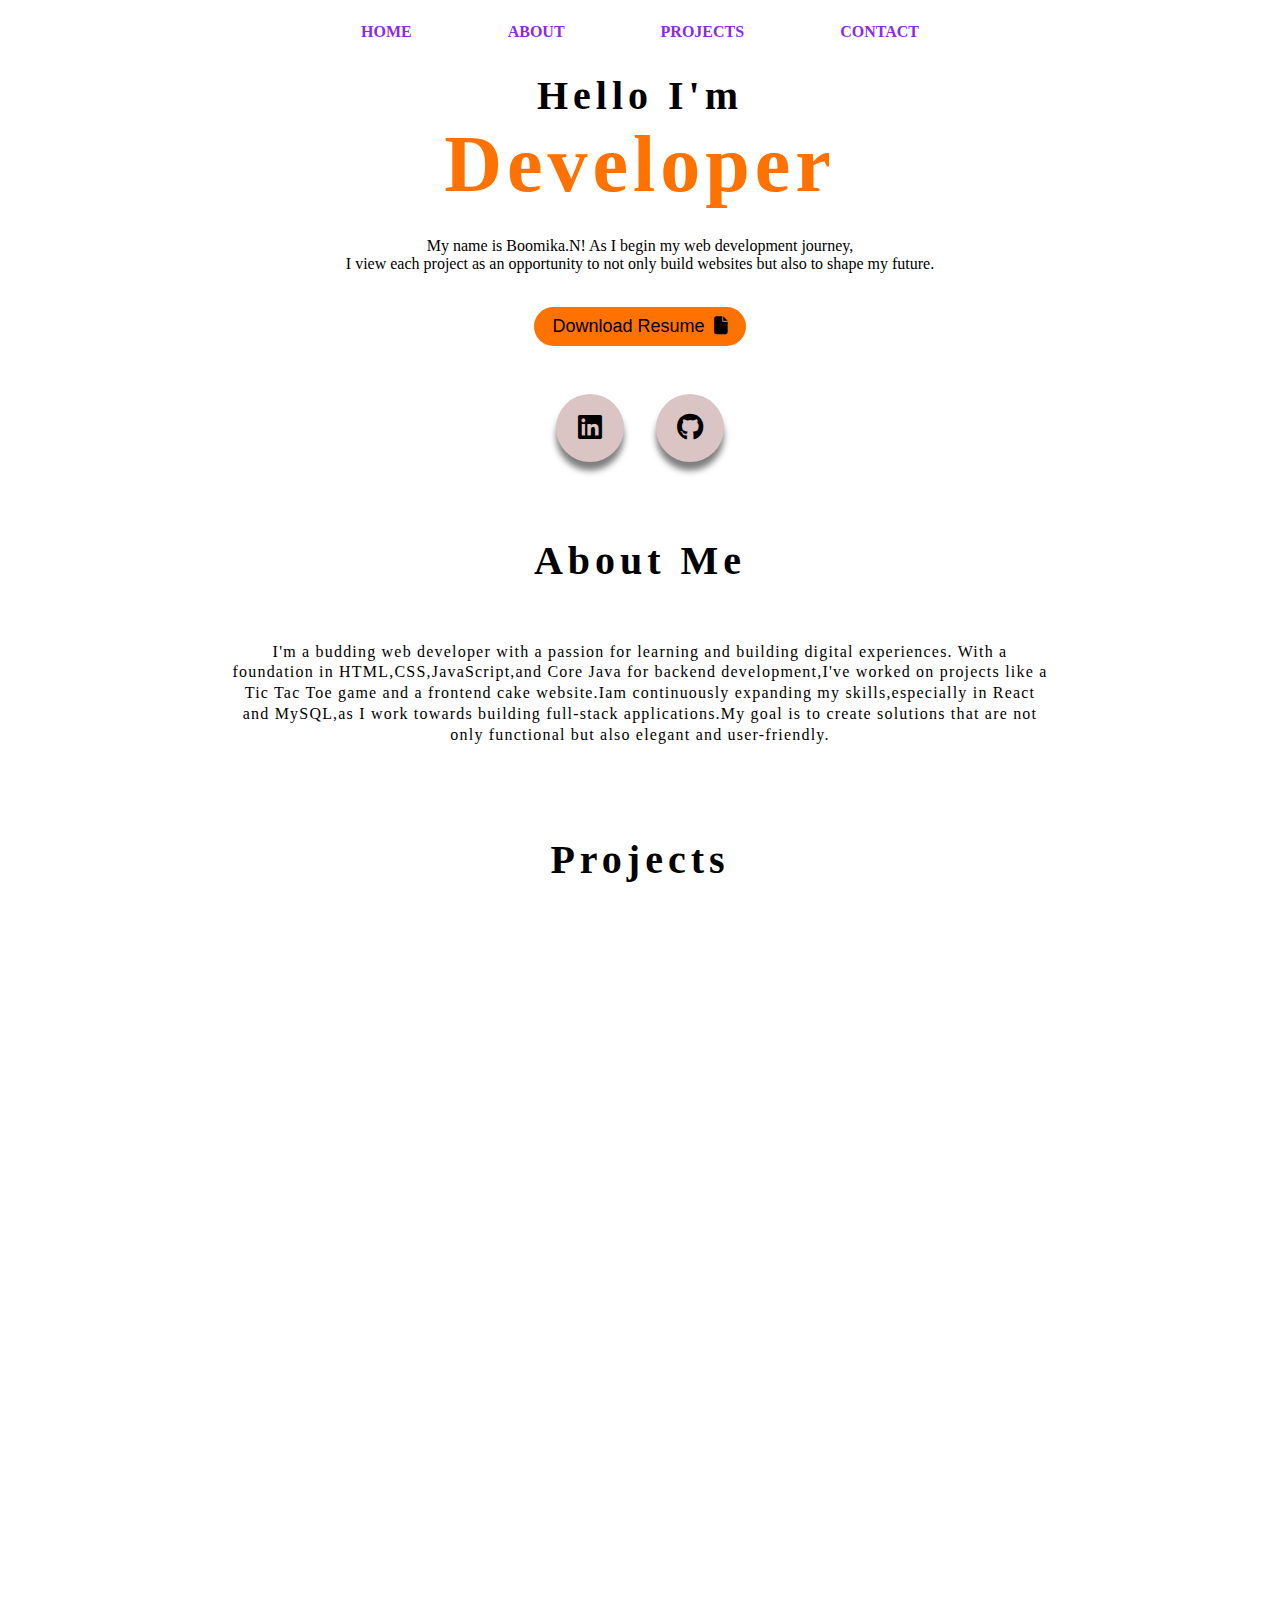
<file: index.html>
<!DOCTYPE html>
<html lang="en">
<head>
    <meta charset="UTF-8">
    <meta name="viewport" content="width=device-width, initial-scale=1.0">
    <title>My Portfolio</title>
    <link rel="stylesheet" href="style.css">
    <link rel="stylesheet" href="https://cdnjs.cloudflare.com/ajax/libs/font-awesome/6.6.0/css/all.min.css">
    <link href="https://cdn.jsdelivr.net/npm/bootstrap@5.0.2/dist/css/bootstrap.min.css" rel="stylesheet" 
    integrity="sha384-EVSTQN3/azprG1Anm3QDgpJLIm9Nao0Yz1ztcQTwFspd3yD65VohhpuuCOmLASjC" crossorigin="anonymous">
    
</head>
<body>
    <!-- home -->
    <section class="home" id="home">
    <div class="container">
        <nav class="navbar">
            <div class="nav-content">
                <ul>
                    <li><a href="#home">HOME</a></li>
                    <li><a href="#about">ABOUT</a></li>
                    <li><a href="#projects">PROJECTS</a></li>
                    <li><a href="#contact">CONTACT</a></li>
                </ul>
            </div>
        </nav>
    </div>

    <div class="content">
        <h1>Hello I'm<br><span>Developer</span></h1>
        <p class="para">My name is Boomika.N! As I begin my web development journey,<br> I view each project 
            as an opportunity to not only build websites but also
            to shape my future. </p>
        
        <button class="btn"><a href="#">Download Resume</a>
            <i class="fa-solid fa-file"></i>
        </button>
    </div>

    <div class="social-menu">
        <ul>
            <li><a href="https://www.linkedin.com/in/boomika-nandhan-b48086274">
                <i class="fa-brands fa-linkedin"></i></a></li>
            <li><a href="https://github.com/Boomika1702"><i class="fa-brands fa-github"></i></a></li>
        </ul>
    </div>
    </section>

    <!-- about -->
    <section class="about" id="about">
        <div class="aboutme">
            <h1>About Me</h1><br>
            <p id="para1">I'm a budding web developer with a passion for learning and building digital experiences. With a foundation in HTML,CSS,JavaScript,and Core Java for backend development,I've worked on projects like a Tic Tac Toe game and a frontend cake website.Iam continuously expanding my skills,especially in React and MySQL,as I work towards building full-stack applications.My goal is to create solutions that are not only functional but also elegant and user-friendly.</p>
                                
        </div>
    </section>
    
    <!-- project box  -->
    <section class="projects" id="projects">
        <div class="project-header">
            <h1>Projects</h1>
        </div>
        
        <div class="d-flex justify-content-center flex-wrap"> 
            <div class="col-md-3 d-flex"> 
               <div class="card" style="width: 18rem; border: none; ">
                  <div class="card-body" style="border: 2px solid #ff7200; border-radius: 8px;" >
                    <h3 class="card-title">Cake Website Project</h3>
                      <p class="card-text">The cake website project is built using Java, MySQL, JSP, Servlet, HTML, CSS, offering
                        features like a home page, category, about and contact sections. Users can register,
                        log in and send messages through the platform. While the "Add to Cart" feature is included,
                        it is still under development to complete the shopping experience. This project
                        demonstrates full-stack development skills, combining front-end design with back-end functionality.</p>
                  </div>
                </div>
            </div>

            <div class="col-md-3 d-flex"> 
                <div class="card" style="width: 18rem; border: none; ">
                   <div class="card-body" style="border: 2px solid #ff7200; border-radius: 8px;" >
                     <h3 class="card-title">Personal Portfolio Website</h3>
                       <p class="card-text">A Personal portfolio website built using HTML5 and CSS3, showcasing my skills
                        and experience in web development. This online platform provides an overview of my
                        background, highlights my notable projects, and offers a simple way to get in touch.</p>
                   </div>
                 </div>
             </div>
        

        <div class="col-md-3 d-flex"> 
            <div class="card" style="width: 18rem; border: none; ">
               <div class="card-body" style="border: 2px solid #ff7200; border-radius: 8px;" >
                 <h3 class="card-title">E-Commerce Website</h3>
                   <p class="card-text">TrendWave is a user-friendly E-Commerce website built with React, HTML, and CSS. 
                    It offers features such as user authentication, product categories (including Electronics, Jewelry, and Men’s
                     and Women’s Clothing), and a secure “Pay Now” button for authenticated users. 
                    The site seamlessly integrates with APIs to enhance the shopping experience.</p>
               </div>
             </div>
         </div>
    </div>
        
    </section>

     <!-- contact-box -->
      <section class="contact" id="contact">
        <div class="contact-info">
            <h1>Contact</h1>
            
            <a href="mailto: boomikanandhan17@gmail.com">
               <i class="fa-solid fa-envelope"></i>
            </a>
            <a href="tel: 9962763342">
                <i class="fa-solid fa-phone"></i>
            </a>
        </div>
      </section>
</main>

<!-- footer -->
 <footer>
    <div class="middle-footer">
        <ul class="footer-menu">
            <li class="footer_menu_list">
                <a href="#home">Home</a>
            </li>
            <li class="footer_menu_list">
                <a href="#about">About</a>
            </li>
            <li class="footer_menu_list">
                <a href="#projects">Projects</a>
            </li>
            <li class="footer_menu_list">
                <a href="#contact">Contact</a>
            </li>
        </ul>
    </div>

    <div class="footer-social-icons">
       <div class="icon"><a href="https://www.linkedin.com/in/boomika-nandhan-b48086274">
        <i class="fa-brands fa-linkedin"></i></a></div>
       <div class="icon1"><a href="https://github.com/Boomika1702">
        <i class="fa-brands fa-github"></i></a></div>
    </div>
    
    <div class="bottom-footer">
        <p>Copyright &copy; <a href="#home" style="text-decoration:none;">Boomika.N</a>
        - All rights reserved 2024</p>
    </div>
 </footer>

</body>
</html>
</file>
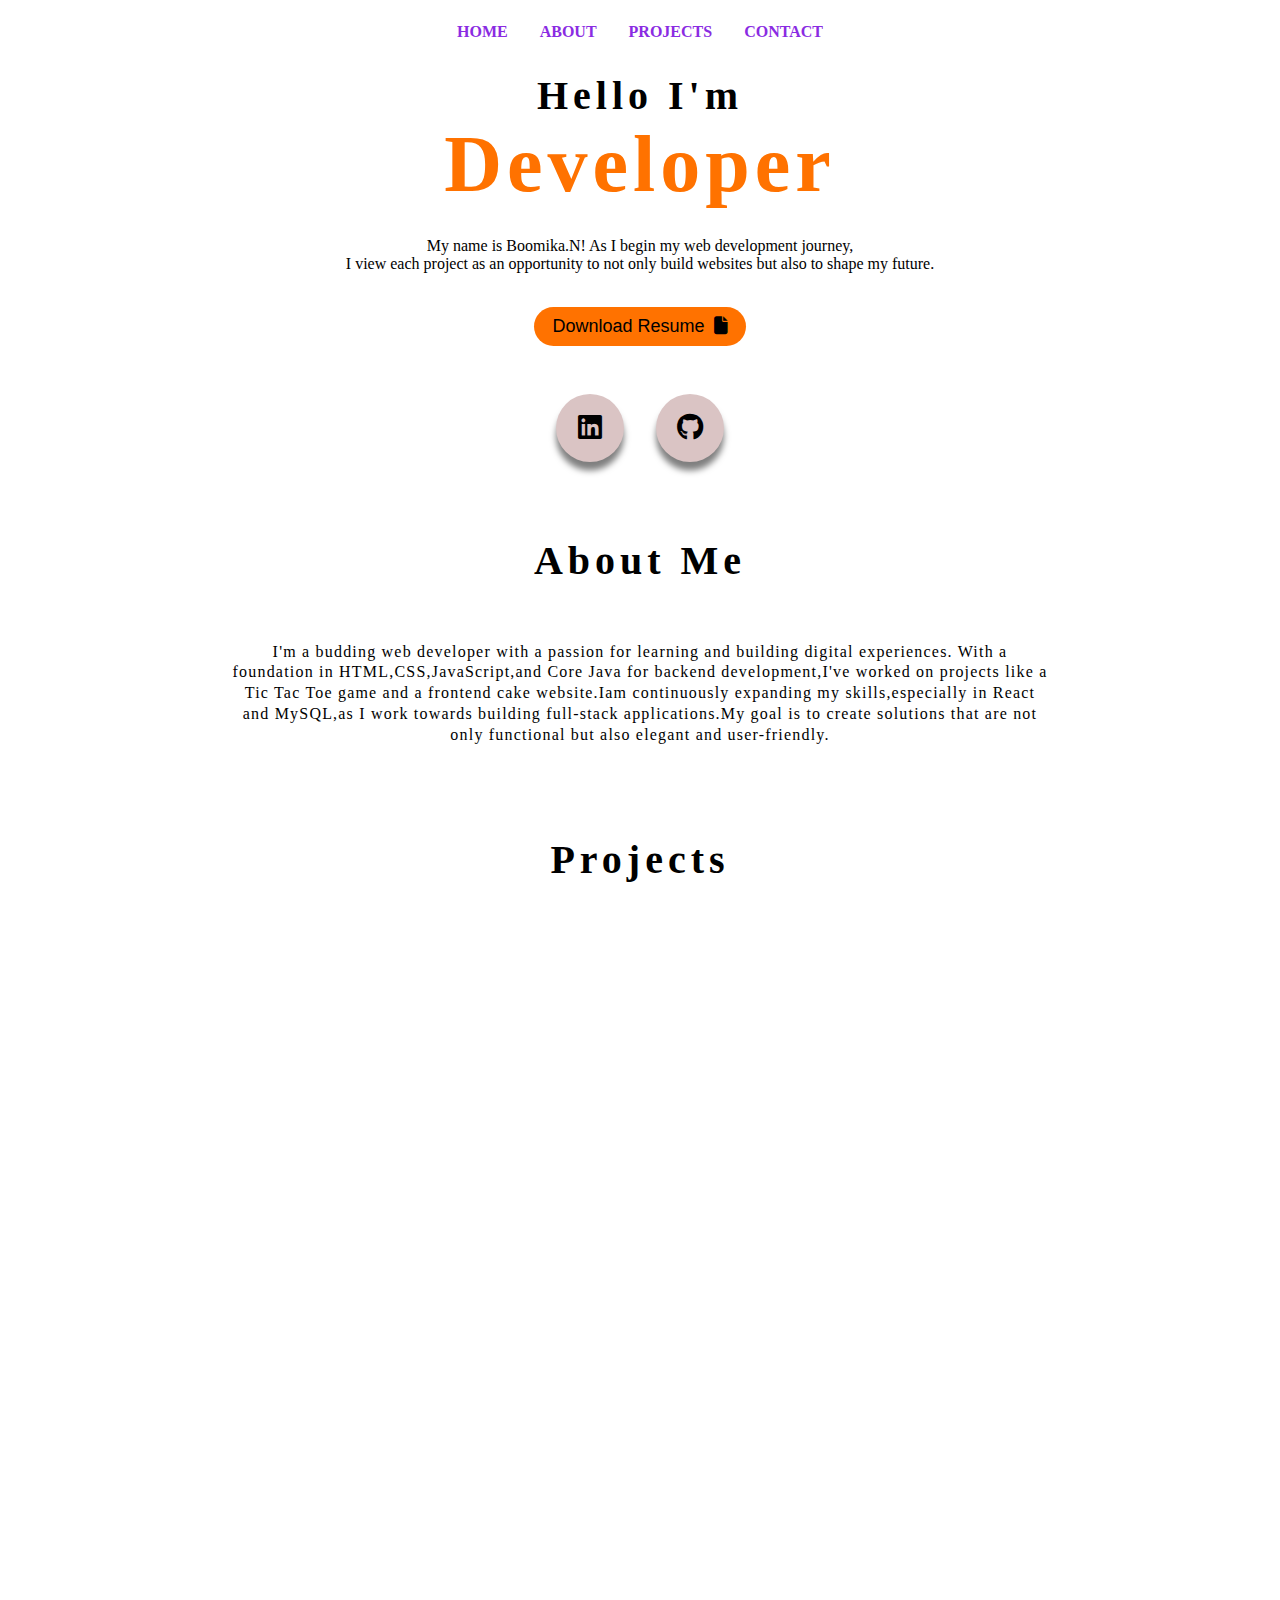
<file: portfolio.html>
<!DOCTYPE html>
<html lang="en">
<head>
    <meta charset="UTF-8">
    <meta name="viewport" content="width=device-width, initial-scale=1.0">
    <title>My Portfolio</title>
    <link rel="stylesheet" href="portfolio.css">
    <link rel="stylesheet" href="https://cdnjs.cloudflare.com/ajax/libs/font-awesome/6.6.0/css/all.min.css">
    <link href="https://cdn.jsdelivr.net/npm/bootstrap@5.0.2/dist/css/bootstrap.min.css" rel="stylesheet" 
    integrity="sha384-EVSTQN3/azprG1Anm3QDgpJLIm9Nao0Yz1ztcQTwFspd3yD65VohhpuuCOmLASjC" crossorigin="anonymous">
    
</head>
<body>
    <!-- home -->
    <section class="home" id="home">
    <div class="container">
        <nav class="navbar">
            <div class="nav-content">
                <ul>
                    <li><a href="#home">HOME</a></li>
                    <li><a href="#about">ABOUT</a></li>
                    <li><a href="#projects">PROJECTS</a></li>
                    <li><a href="#contact">CONTACT</a></li>
                </ul>
            </div>
        </nav>
    </div>

    <div class="content">
        <h1>Hello I'm<br><span>Developer</span></h1>
        <p class="para">My name is Boomika.N! As I begin my web development journey,<br> I view each project 
            as an opportunity to not only build websites but also
            to shape my future. </p>
        
        <button class="btn"><a href="#">Download Resume</a>
            <i class="fa-solid fa-file"></i>
        </button>
    </div>

    <div class="social-menu">
        <ul>
            <li><a href="https://www.linkedin.com/in/boomika-nandhan-b48086274">
                <i class="fa-brands fa-linkedin"></i></a></li>
            <li><a href="https://github.com/Boomika1702"><i class="fa-brands fa-github"></i></a></li>
        </ul>
    </div>
    </section>

    <!-- about -->
    <section class="about" id="about">
        <div class="aboutme">
            <h1>About Me</h1><br>
            <p id="para1">I'm a budding web developer with a passion for learning and building digital experiences. With a foundation in HTML,CSS,JavaScript,and Core Java for backend development,I've worked on projects like a Tic Tac Toe game and a frontend cake website.Iam continuously expanding my skills,especially in React and MySQL,as I work towards building full-stack applications.My goal is to create solutions that are not only functional but also elegant and user-friendly.</p>
                                
        </div>
    </section>
    
    <!-- project box  -->
    <section class="projects" id="projects">
        <div class="project-header">
            <h1>Projects</h1>
        </div>
        
        <div class="d-flex justify-content-center flex-wrap"> 
            <div class="col-md-3 d-flex"> 
               <div class="card" style="width: 18rem; border: none; ">
                  <div class="card-body" style="border: 2px solid #ff7200; border-radius: 8px;" >
                    <h3 class="card-title">Cake Website Project</h3>
                      <p class="card-text">The cake website project is built using Java, MySQL, JSP, Servlet, HTML, CSS, offering
                        features like a home page, category, about and contact sections. Users can register,
                        log in and send messages through the platform. While the "Add to Cart" feature is included,
                        it is still under development to complete the shopping experience. This project
                        demonstrates full-stack development skills, combining front-end design with back-end functionality.</p>
                  </div>
                </div>
            </div>

            <div class="col-md-3 d-flex"> 
                <div class="card" style="width: 18rem; border: none; ">
                   <div class="card-body" style="border: 2px solid #ff7200; border-radius: 8px;" >
                     <h3 class="card-title">Personal Portfolio Website</h3>
                       <p class="card-text">A Personal portfolio website built using HTML5 and CSS3, showcasing my skills
                        and experience in web development. This online platform provides an overview of my
                        background, highlights my notable projects, and offers a simple way to get in touch.</p>
                   </div>
                 </div>
             </div>
        

        <div class="col-md-3 d-flex"> 
            <div class="card" style="width: 18rem; border: none; ">
               <div class="card-body" style="border: 2px solid #ff7200; border-radius: 8px;" >
                 <h3 class="card-title">E-Commerce Website</h3>
                   <p class="card-text">TrendWave is a user-friendly E-Commerce website built with React, HTML, and CSS. 
                    It offers features such as user authentication, product categories (including Electronics, Jewelry, and Men’s
                     and Women’s Clothing), and a secure “Pay Now” button for authenticated users. 
                    The site seamlessly integrates with APIs to enhance the shopping experience.</p>
               </div>
             </div>
         </div>
    </div>
        
    </section>

     <!-- contact-box -->
      <section class="contact" id="contact">
        <div class="contact-info">
            <h1>Contact</h1>
            
            <a href="mailto: boomikanandhan17@gmail.com">
               <i class="fa-solid fa-envelope"></i>
            </a>
            <a href="tel: 9962763342">
                <i class="fa-solid fa-phone"></i>
            </a>
        </div>
      </section>
</main>

<!-- footer -->
 <footer>
    <div class="middle-footer">
        <ul class="footer-menu">
            <li class="footer_menu_list">
                <a href="#home">Home</a>
            </li>
            <li class="footer_menu_list">
                <a href="#about">About</a>
            </li>
            <li class="footer_menu_list">
                <a href="#projects">Projects</a>
            </li>
            <li class="footer_menu_list">
                <a href="#contact">Contact</a>
            </li>
        </ul>
    </div>

    <div class="footer-social-icons">
       <div class="icon"><a href="https://www.linkedin.com/in/boomika-nandhan-b48086274">
        <i class="fa-brands fa-linkedin"></i></a></div>
       <div class="icon1"><a href="https://github.com/Boomika1702">
        <i class="fa-brands fa-github"></i></a></div>
    </div>
    
    <div class="bottom-footer">
        <p>Copyright &copy; <a href="#home" style="text-decoration:none;">Boomika.N</a>
        - All rights reserved 2024</p>
    </div>
 </footer>

</body>
</html>
</file>
<file: style.css>
/* Base Styles */
* {
    box-sizing: border-box; 
}

html, body {
    overflow-x: hidden;
    overflow-y: auto; 
    margin: 0;
    padding: 0;
    height: 100%; 
    scroll-behavior: smooth;
}
body {
    font-family: Georgia, 'Times New Roman', Times, serif;
    width: 100%; 
    min-height: 100vh; 
}

/* Container styling */
.container {
    display: flex;
    justify-content: center; 
    width: 100%;
}

/* Navbar styling */
.navbar {
    width: 100%; 
    max-width: 99%; 
    height: 4em;
    display: flex;
    justify-content: center;
    align-items: center;
    position: fixed;
    background-color: #fff;
}

.nav-content {
    display: flex;
    justify-content: center;
    align-items: center;
    width: 100%;
}

ul {
    display: flex;
    list-style: none;
    padding: 0;
    margin: 0;
}

ul li {
    margin: 0 3em;
}

ul li a {
    text-decoration: none;
    color: blueviolet;
    font-weight: bold;
    transition: 0.4s ease-in-out;
}

ul li a:hover {
    color: rgb(223, 47, 223);
}

/* Content styling */
.content {
    width: 100%;
    max-width: 100%;
    margin: auto;
    padding: 2em 1em;
    text-align: center;
    color: #000;
    flex: 1;
}

.content h1 {
    font-size: 2.5em;
    margin-top: 1em;
    letter-spacing: 0.125em;
}

.content span {
    color: #ff7200;
    font-size: 2em;
}

.content .btn {
    display: inline-flex;
    align-items: center;
    background: #ff7200;
    border: none;
    margin-top: 1em; 
    font-size: 1.125em;
    border-radius: 1.875em;
    cursor: pointer;
    padding: 0.5em 1em;
    overflow: hidden;
}

.content .btn a {
    text-decoration: none;
    color: #000;
    transition: .3s ease;
}

.content .btn i {
    margin-left: 0.5em;
}

/* Social menu styling */
.social-menu {
    margin-top: 1em; 
    text-align: center;
}

.social-menu ul {
    display: flex; 
    justify-content: center;
    padding-left: 0;
    margin: 0;
    list-style: none;
}

.social-menu ul li {
    margin: 0 1em; 
}

.social-menu ul li a {
    display: block;
    width: 2.5em; 
    height: 2.5em; 
    border-radius: 50%;
    background-color: #dac4c4;
    text-align: center;
    box-shadow: 0 0.3125em 0.25em rgba(0,0,0,.5); 
    transition: .6s;
    color: #000;
    font-size: 1.7em; 
    line-height: 2.5em; 
}

.social-menu ul li a:hover {
    transform: translateY(-0.625em); 
}

.social-menu ul li:nth-child(1) a:hover {
    background-color: #4267b2; 
}

.social-menu ul li:nth-child(2) a:hover {
    background-color: #333; 
}

.social-menu ul li i {
    color: #000;
    transition: color 0.3s ease;
}

.social-menu ul li a:hover i {
    color: #fff;
}

/* About section styling */
.about {
    padding: 3em 1em;
    text-align: center;
}

.aboutme {
    width: 100%;
    max-width: 1200px;
    margin: 0 auto;
    padding: 0 1em;
}

.aboutme h1 {
    font-size: 2.5em;
    margin-bottom: 1em;
    letter-spacing: 0.125em;
}

.aboutme #para1 {
    max-width: 70%; 
    margin: 0 auto;
    line-height: 1.3em;
    letter-spacing: 0.075em;
}

/* Media Queries */

/* Tablets (Portrait) and Mobile Devices */
@media (max-width: 768px) {
    .navbar {
        height: auto; 
    }

    ul li {
        margin: 0 0.5em;
    }

    .content h1 {
        font-size: 2em;
    }

    .content span {
        font-size: 2.5em;
    }

    .content .btn {
        font-size: 1em;
        padding: 0.5em 0.75em;
    }

    .social-menu ul li {
        margin: 0 0.5em; 
    }

    .social-menu ul li a {
        width: 2em; 
        height: 2em; 
        font-size: 1.2em;
    }

    .aboutme h1 {
        font-size: 2em;
    }

    .aboutme #para1 {
        max-width: 80%;
        padding: 0 1em;
    }
}

/* Mobile Devices (Landscape) */
@media (max-width: 480px) {
    ul li {
        margin: 0 0.8em;
    }

    .content h1 {
        font-size: 1.75em;
    }

    .content span {
        font-size: 1.8em;
    }

    .content .btn {
        font-size: 0.875em;
        padding: 0.5em 0.5em;
    }

    .social-menu ul li {
        margin: 0 0.3em; 
    }

    .social-menu ul li a {
        width: 2.3em; 
        height: 2.3em; 
        font-size: 1.3em;
    }

    .aboutme h1 {
        font-size: 1.75em;
    }

    .aboutme #para1 {
        max-width: 90%; 
        padding: 0 0.5em;
    }
}

/* Projects Section Styling */
.projects {
    padding: 1em 1em;
    text-align: center;
}

.project-header h1 {
    font-size: 2.5em;
    margin-bottom: 1em;
    letter-spacing: 0.125em;
}
/* Default to display cards in a row */
.d-flex {
    display: flex;
    flex-wrap: wrap;
    justify-content: center;
}

/* Hover Effect for Project Boxes */
.card-body:hover {
    transform: scale(1.05); 
    box-shadow: 0 0.5em 0.4em rgba(0,0,0,.5); 
}

/* For mobile devices (up to 767px) */
@media (max-width: 767px) {
    .col-md-3 {
        flex: 0 0 100%; 
        max-width: 100%;
        margin-bottom: 20px;
    }
}

/* For tablets (768px to 991px) */
@media (min-width: 768px) and (max-width: 991px) {
    .col-md-3 {
        flex: 0 0 50%; 
        max-width: 50%;
    }
}

/* For laptops and larger screens (992px and above) */
@media (min-width: 992px) {
    .col-md-3 {
        flex: 0 0 25%; 
        max-width: 25%;
    }
}

/* contact */
.contact {
    padding: 3em 1em;
    text-align: center;
}
.contact-info {
    max-width: 600px; 
    margin: auto; 
}
.contact-info h1 {
    font-size: 2.5em;
    margin-bottom: 1em;
    letter-spacing: 0.125em;
}

/* Contact Icons */
.contact-info a {
    display: inline-flex;
    align-items: center;
    justify-content: center;
    width: 3em; 
    height: 3em; 
    margin: 0.5em; 
    border-radius: 50%; 
    background-color: #ff7200;
    color: #fff; 
    font-size: 1.5em; 
    text-decoration: none; 
    transition: background-color 0.3s ease, transform 0.3s ease; 
}

.contact-info a:hover {
    background-color: #e65a00; 
    transform: scale(1.1); 
}

/* Media Queries */

/* Tablets (Portrait) */
@media (max-width: 768px) {
    .contact-info {
        padding: 1em; 
    }

    .contact-info h1 {
        font-size: 2em; 
    }

    .contact-info a {
        width: 2.5em; 
        height: 2.5em;
        font-size: 1.2em; 
    }
}

/* Mobile Devices (Landscape) */
@media (max-width: 480px) {
    .contact-info {
        padding: 1em; 
    }

    .contact-info h1 {
        font-size: 1.75em; 
    }

    .contact-info a {
        width: 2em;
        height: 2em; 
        font-size: 1em; 
    }
}

/* footer */
footer{
    display: flex;
    justify-content: center;
    align-items: center;
    flex-direction: column;
    row-gap: 10px;
    background: rgba(250,250,250);
    padding-block: 20px 40px;
}
.middle-footer .footer-menu{
    display: flex;
    gap: 20px;
}
.footer_menu_list{
    list-style: none;
}
.footer_menu_list a:hover {
    color: rgb(223, 47, 223); 
}
.footer-social-icons{
    display: flex;
    gap: 30px;
    font-size: 25px;
}
.footer-social-icons .icon a, .icon1 a{
    color: #cc5353;
}
.footer-social-icons .icon a:hover{
    color: #4267b2;
}
.footer-social-icons .icon1 a:hover{
    color: #333;
}
.bottom-footer{
    font-size: 1em;
    text-align: center;
}
/* Tablets (Portrait) and Smaller Screens */
@media (max-width: 768px) {
    footer {
        padding: 20px 30px; 
    }

    .middle-footer .footer-menu {
        flex-direction: column; 
        gap: 10px; 
    }

    .footer-social-icons {
        font-size: 20px; 
        gap: 20px;
    }
    
    .bottom-footer {
        font-size: 14px; 
    }
}

/* Mobile Devices (Landscape) */
@media (max-width: 480px) {
    .middle-footer .footer-menu {
        flex-direction: column; 
        gap: 10px; 
        justify-content: space-around;
        align-items:center;
    }
    .footer-social-icons {
        font-size: 18px;
        gap: 15px; 
    }

    .bottom-footer {
        font-size: 12px; 
    }
}
</file>
<file: portfolio.css>
/* Base Styles */
* {
    box-sizing: border-box; /* Ensure padding and border are included in element's total width and height */
}

html, body {
    overflow-x: hidden;
    overflow-y: auto; 
    margin: 0;
    padding: 0;
    height: 100%; 
    scroll-behavior: smooth;
}
body {
    font-family: Georgia, 'Times New Roman', Times, serif;
    width: 100%; /* Full viewport width */
    min-height: 100vh; /* Ensure body takes at least full viewport height */
}

/* Container styling */
.container {
    display: flex;
    justify-content: center; 
    width: 100%;
}

/* Navbar styling */
.navbar {
    width: 100%; 
    max-width: 99%; 
    height: 4em;
    display: flex;
    justify-content: center;
    align-items: center;
    position: fixed;
    background-color: #fff;
}

.nav-content {
    display: flex;
    justify-content: center;
    align-items: center;
    width: 100%;
}

ul {
    display: flex;
    list-style: none;
    padding: 0;
    margin: 0;
}

ul li {
    margin: 0 1em;
}

ul li a {
    text-decoration: none;
    color: blueviolet;
    font-weight: bold;
    transition: 0.4s ease-in-out;
}

ul li a:hover {
    color: rgb(223, 47, 223);
}

/* Content styling */
.content {
    width: 100%;
    max-width: 100%;
    margin: auto;
    padding: 2em 1em;
    text-align: center;
    color: #000;
    flex: 1;
}

.content h1 {
    font-size: 2.5em;
    margin-top: 1em;
    letter-spacing: 0.125em;
}

.content span {
    color: #ff7200;
    font-size: 2em;
}

.content .btn {
    display: inline-flex;
    align-items: center;
    background: #ff7200;
    border: none;
    margin-top: 1em; 
    font-size: 1.125em;
    border-radius: 1.875em;
    cursor: pointer;
    padding: 0.5em 1em;
    overflow: hidden;
}

.content .btn a {
    text-decoration: none;
    color: #000;
    transition: .3s ease;
}

.content .btn i {
    margin-left: 0.5em;
}

/* Social menu styling */
.social-menu {
    margin-top: 1em; 
    text-align: center;
}

.social-menu ul {
    display: flex; 
    justify-content: center;
    padding-left: 0;
    margin: 0;
    list-style: none;
}

.social-menu ul li {
    margin: 0 1em; 
}

.social-menu ul li a {
    display: block;
    width: 2.5em; 
    height: 2.5em; 
    border-radius: 50%;
    background-color: #dac4c4;
    text-align: center;
    box-shadow: 0 0.3125em 0.25em rgba(0,0,0,.5); 
    transition: .6s;
    color: #000;
    font-size: 1.7em; 
    line-height: 2.5em; 
}

.social-menu ul li a:hover {
    transform: translateY(-0.625em); 
}

.social-menu ul li:nth-child(1) a:hover {
    background-color: #4267b2; 
}

.social-menu ul li:nth-child(2) a:hover {
    background-color: #333; 
}

.social-menu ul li i {
    color: #000;
    transition: color 0.3s ease;
}

.social-menu ul li a:hover i {
    color: #fff;
}

/* About section styling */
.about {
    padding: 3em 1em;
    text-align: center;
}

.aboutme {
    width: 100%;
    max-width: 1200px;
    margin: 0 auto;
    padding: 0 1em;
}

.aboutme h1 {
    font-size: 2.5em;
    margin-bottom: 1em;
    letter-spacing: 0.125em;
}

.aboutme #para1 {
    max-width: 70%; 
    margin: 0 auto;
    line-height: 1.3em;
    letter-spacing: 0.075em;
}

/* Media Queries */

/* Tablets (Portrait) and Mobile Devices */
@media (max-width: 768px) {
    .navbar {
        height: auto; /* Allow the navbar to expand for smaller screens */
    }

    ul li {
        margin: 0 0.5em;
    }

    .content h1 {
        font-size: 2em;
    }

    .content span {
        font-size: 2.5em;
    }

    .content .btn {
        font-size: 1em;
        padding: 0.5em 0.75em;
    }

    .social-menu ul li {
        margin: 0 0.5em; 
    }

    .social-menu ul li a {
        width: 2em; 
        height: 2em; 
        font-size: 1.2em;
    }

    .aboutme h1 {
        font-size: 2em;
    }

    .aboutme #para1 {
        max-width: 80%;
        padding: 0 1em;
    }
}

/* Mobile Devices (Landscape) */
@media (max-width: 480px) {
    ul li {
        margin: 0 0.3em;
    }

    .content h1 {
        font-size: 1.75em;
    }

    .content span {
        font-size: 1.8em;
    }

    .content .btn {
        font-size: 0.875em;
        padding: 0.5em 0.5em;
    }

    .social-menu ul li {
        margin: 0 0.3em; 
    }

    .social-menu ul li a {
        width: 1.8em; 
        height: 1.8em; 
        font-size: 1.5em;
    }

    .aboutme h1 {
        font-size: 1.75em;
    }

    .aboutme #para1 {
        max-width: 90%; 
        padding: 0 0.5em;
    }
}

/* Projects Section Styling */
.projects {
    padding: 1em 1em;
    text-align: center;
}

.project-header h1 {
    font-size: 2.5em;
    margin-bottom: 1em;
    letter-spacing: 0.125em;
}
/* Default to display cards in a row */
.d-flex {
    display: flex;
    flex-wrap: wrap;
    justify-content: center;
}

/* Hover Effect for Project Boxes */
.card-body:hover {
    transform: scale(1.05); /* Slightly enlarge the box on hover */
    box-shadow: 0 0.5em 0.4em rgba(0,0,0,.5); /* Enhance shadow effect on hover */
}

/* For mobile devices (up to 767px) */
@media (max-width: 767px) {
    .col-md-3 {
        flex: 0 0 100%; /* Full width on mobile */
        max-width: 100%;
        margin-bottom: 20px; /* Space between cards */
    }
}

/* For tablets (768px to 991px) */
@media (min-width: 768px) and (max-width: 991px) {
    .col-md-3 {
        flex: 0 0 50%; /* Two cards in a row */
        max-width: 50%;
    }
}

/* For laptops and larger screens (992px and above) */
@media (min-width: 992px) {
    .col-md-3 {
        flex: 0 0 25%; /* Four cards in a row */
        max-width: 25%;
    }
}

/* contact */
.contact {
    padding: 3em 1em;
    text-align: center;
}
.contact-info {
    max-width: 600px; /* Constrain the width for better readability */
    margin: auto; /* Center the content */
}
.contact-info h1 {
    font-size: 2.5em;
    margin-bottom: 1em;
    letter-spacing: 0.125em;
}

/* Contact Icons */
.contact-info a {
    display: inline-flex;
    align-items: center;
    justify-content: center;
    width: 3em; /* Size of the icon container */
    height: 3em; /* Size of the icon container */
    margin: 0.5em; /* Space between icons */
    border-radius: 50%; /* Circular background */
    background-color: #ff7200; /* Background color for icons */
    color: #fff; /* Icon color */
    font-size: 1.5em; /* Size of the icon */
    text-decoration: none; /* Remove underline from links */
    transition: background-color 0.3s ease, transform 0.3s ease; /* Smooth transitions */
}

.contact-info a:hover {
    background-color: #e65a00; /* Darker background on hover */
    transform: scale(1.1); /* Slightly enlarge the icon on hover */
}

/* Media Queries */

/* Tablets (Portrait) */
@media (max-width: 768px) {
    .contact-info {
        padding: 1em; /* Adjust padding for smaller screens */
    }

    .contact-info h1 {
        font-size: 2em; /* Reduce font size for smaller screens */
    }

    .contact-info a {
        width: 2.5em; /* Smaller size for icons */
        height: 2.5em; /* Smaller size for icons */
        font-size: 1.2em; /* Adjust font size for icons */
    }
}

/* Mobile Devices (Landscape) */
@media (max-width: 480px) {
    .contact-info {
        padding: 1em; /* Adjust padding further for very small screens */
    }

    .contact-info h1 {
        font-size: 1.75em; /* Further reduce font size */
    }

    .contact-info a {
        width: 2em; /* Further reduce size for icons */
        height: 2em; /* Further reduce size for icons */
        font-size: 1em; /* Further adjust font size for icons */
    }
}

/* footer */
footer{
    display: flex;
    justify-content: center;
    align-items: center;
    flex-direction: column;
    row-gap: 10px;
    background: rgba(250,250,250);
    padding-block: 20px 40px;
}
.middle-footer .footer-menu{
    display: flex;
    gap: 20px;
}
.footer_menu_list{
    list-style: none;
}
.footer_menu_list a:hover {
    color: rgb(223, 47, 223); 
}
.footer-social-icons{
    display: flex;
    gap: 30px;
    font-size: 25px;
}
.footer-social-icons .icon a, .icon1 a{
    color: #cc5353;
}
.footer-social-icons .icon a:hover{
    color: #4267b2;
}
.footer-social-icons .icon1 a:hover{
    color: #333;
}
.bottom-footer{
    font-size: 1em;
    text-align: center;
}
/* Tablets (Portrait) and Smaller Screens */
@media (max-width: 768px) {
    footer {
        padding: 20px 30px; /* Reduce padding on smaller screens */
    }

    .middle-footer .footer-menu {
        flex-direction: column; /* Stack menu items vertically */
        gap: 10px; /* Space between stacked menu items */
    }

    .footer-social-icons {
        font-size: 20px; /* Reduce icon size for smaller screens */
        gap: 20px; /* Space between icons */
    }
    
    .bottom-footer {
        font-size: 14px; /* Adjust font size for smaller screens */
    }
}

/* Mobile Devices (Landscape) */
@media (max-width: 480px) {
    .footer-social-icons {
        font-size: 18px; /* Further reduce icon size */
        gap: 15px; /* Space between icons */
    }

    .bottom-footer {
        font-size: 12px; /* Further adjust font size */
    }
}
</file>
